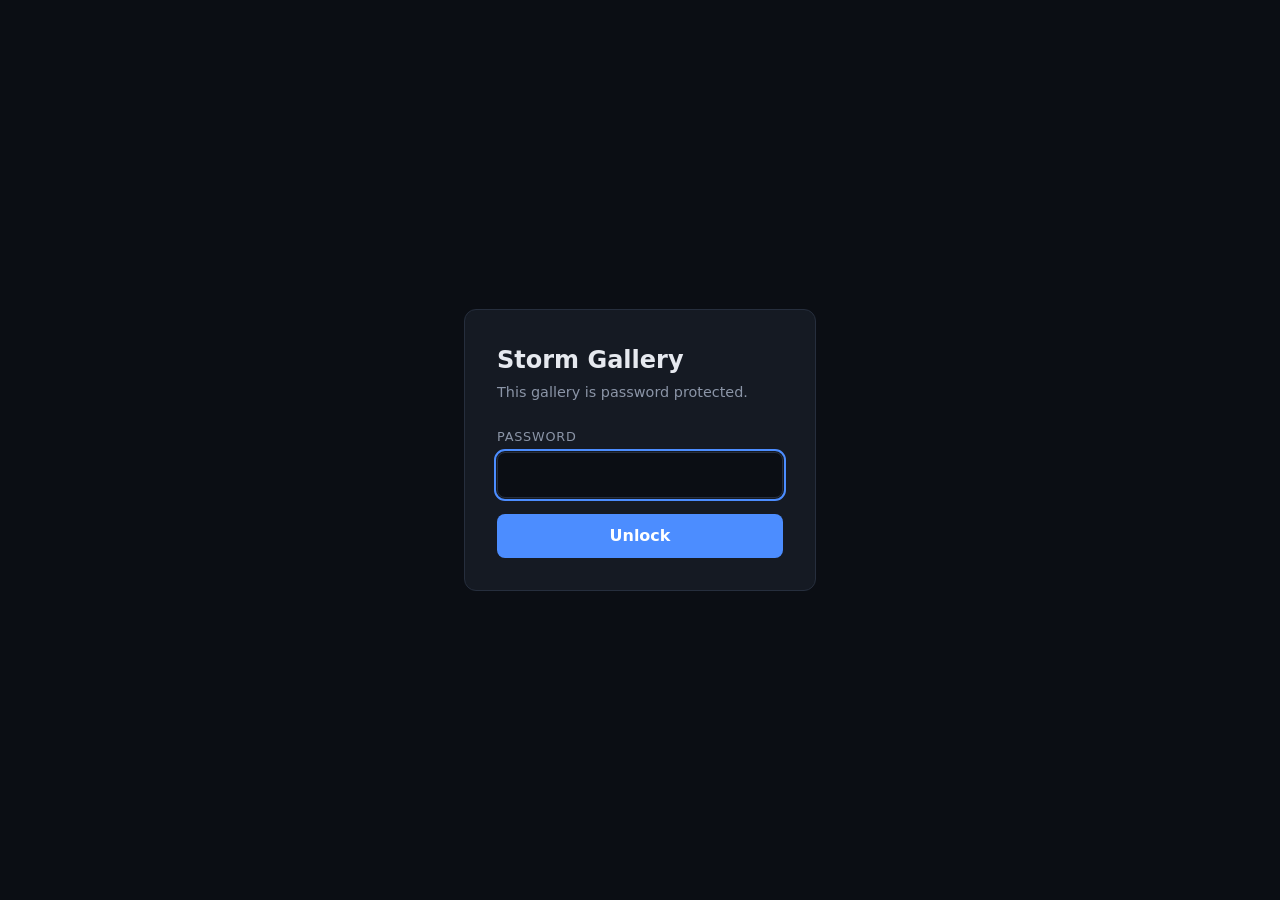
<file: index.html>
<!doctype html>
<html lang="en">
  <head>
    <meta charset="utf-8" />
    <meta name="viewport" content="width=device-width, initial-scale=1" />
    <meta name="robots" content="noindex, nofollow" />
    <title>Storm Gallery</title>
    <link rel="icon" href="favicon.svg" type="image/svg+xml" />
    <link rel="stylesheet" href="css/style.css" />
  </head>
  <body>
    <main id="lock" class="lock" hidden>
      <form id="lock-form" class="lock__card">
        <h1 class="lock__title">Storm Gallery</h1>
        <p class="lock__hint">This gallery is password protected.</p>
        <label class="lock__label" for="password">Password</label>
        <input
          id="password"
          class="lock__input"
          type="password"
          name="password"
          autocomplete="current-password"
          required
          autofocus
        />
        <p id="lock-error" class="lock__error" role="alert" hidden></p>
        <button class="lock__submit" type="submit">Unlock</button>
        <p id="lock-status" class="lock__status" role="status" hidden></p>
      </form>
    </main>

    <div id="gallery" class="gallery" hidden>
      <header class="gallery__header">
        <h1 class="gallery__title">Storm Gallery</h1>
        <div class="gallery__actions">
          <div id="special" class="special" hidden></div>
          <button id="lock-again" class="gallery__lock" type="button">Lock</button>
        </div>
      </header>
      <nav id="crumbs" class="crumbs" hidden></nav>
      <ul id="albums" class="albums"></ul>
    </div>

    <dialog id="viewer" class="viewer">
      <div class="viewer__bar">
        <h2 id="viewer-title" class="viewer__title"></h2>
        <div class="viewer__actions">
          <a id="viewer-ente" class="viewer__ente" href="#" target="_blank" rel="noopener noreferrer">Open in Ente</a>
          <button id="viewer-close" class="viewer__close" type="button" aria-label="Close album">Close</button>
        </div>
      </div>
      <div class="viewer__tabs" id="viewer-tabs" hidden></div>
      <div class="viewer__content" id="viewer-content">
        <iframe
          id="viewer-frame"
          class="viewer__frame"
          title="Album"
          allowfullscreen
          loading="lazy"
          referrerpolicy="no-referrer"
        ></iframe>
      </div>
    </dialog>

    <script type="module" src="js/app.js"></script>
  </body>
</html>
</file>
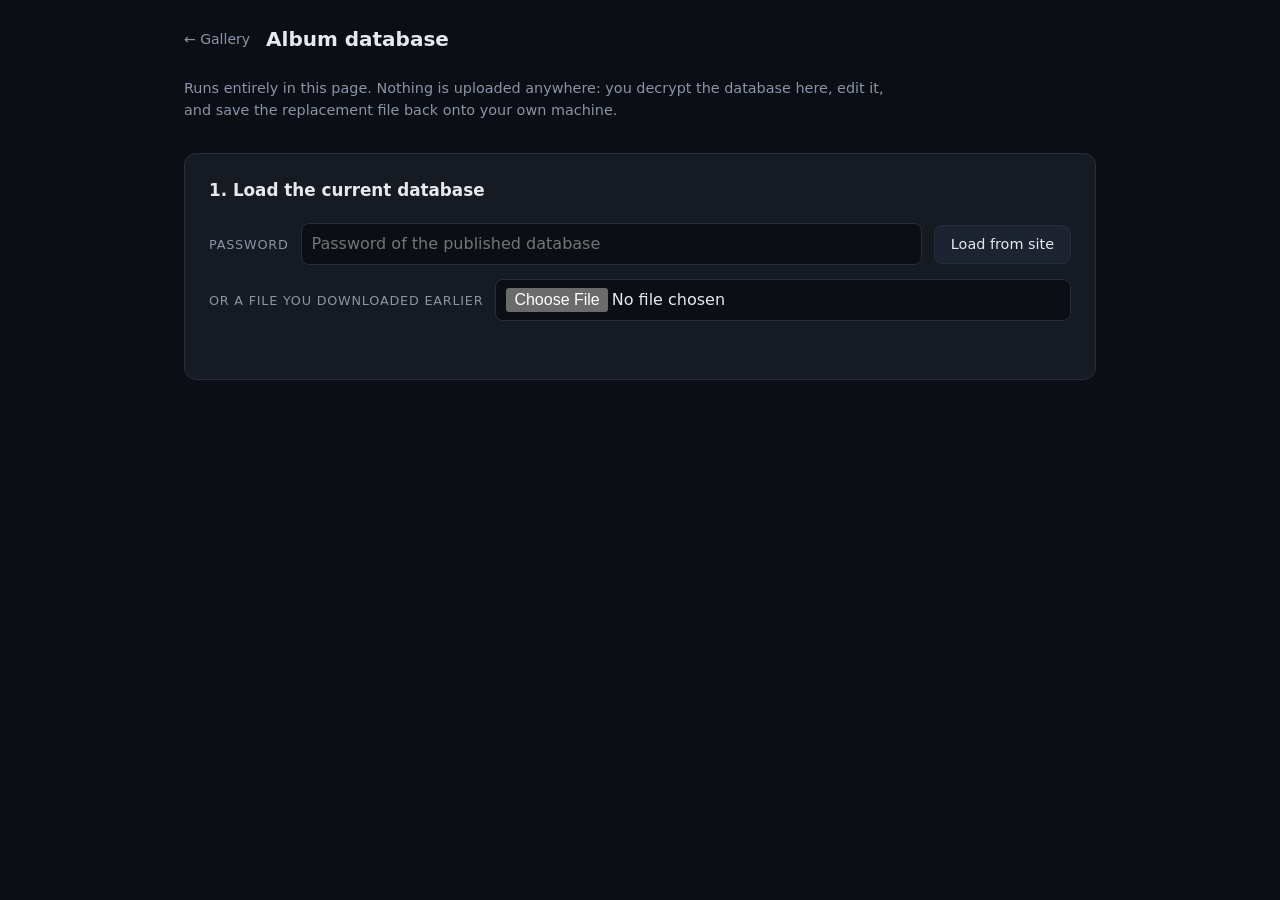
<file: admin.html>
<!doctype html>
<html lang="en">
  <head>
    <meta charset="utf-8" />
    <meta name="viewport" content="width=device-width, initial-scale=1" />
    <meta name="robots" content="noindex, nofollow" />
    <title>Storm Gallery — admin</title>
    <link rel="icon" href="favicon.svg" type="image/svg+xml" />
    <link rel="stylesheet" href="css/style.css" />
    <link rel="stylesheet" href="css/admin.css" />
  </head>
  <body class="admin">
    <header class="admin__bar">
      <a class="admin__home" href="index.html">&larr; Gallery</a>
      <h1 class="admin__title">Album database</h1>
    </header>

    <main class="admin__main">
      <p class="admin__lede">
        Runs entirely in this page. Nothing is uploaded anywhere: you decrypt the database
        here, edit it, and save the replacement file back onto your own machine.
      </p>

      <section class="panel" aria-labelledby="load-heading">
        <h2 id="load-heading" class="panel__heading">1. Load the current database</h2>

        <div class="row">
          <label class="row__label" for="load-password">Password</label>
          <input
            id="load-password"
            class="input"
            type="password"
            autocomplete="current-password"
            placeholder="Password of the published database"
          />
          <button id="load" class="btn" type="button">Load from site</button>
        </div>

        <div class="row">
          <label class="row__label" for="load-file">or a file you downloaded earlier</label>
          <input id="load-file" class="input" type="file" accept="application/json,.json" />
        </div>

        <p id="load-status" class="status" role="status"></p>
      </section>

      <section id="editor" class="panel" hidden aria-labelledby="edit-heading">
        <h2 id="edit-heading" class="panel__heading">
          2. Edit the albums <span id="album-count" class="pill"></span>
        </h2>

        <section class="subsection" aria-labelledby="specials-heading">
          <h3 id="specials-heading" class="add__heading">Header buttons</h3>
          <p class="hint">
            These two get a button beside <strong>Lock</strong> instead of a card in the
            grid, and each needs its own Ente public link. There can be only one of each.
            Unticking removes that album; use <em>Move to the grid</em> to keep it as a card.
          </p>

          <ul id="specials" class="records"></ul>
          <p id="special-status" class="status" role="status"></p>
        </section>

        <section class="subsection" aria-labelledby="grid-heading">
          <h3 id="grid-heading" class="add__heading">Albums in the grid</h3>
          <ul id="albums" class="records"></ul>
        </section>

        <form id="add-form" class="add">
          <h3 class="add__heading">Add an album to the grid</h3>

          <label class="add__label" for="add-source">Ente embed snippet or album link</label>
          <textarea
            id="add-source"
            class="input input--area"
            rows="2"
            placeholder='https://albums.ente.com/?t=...#...  or  &lt;iframe src="https://embed.ente.com/?t=...#..." ...&gt;'
          ></textarea>
          <p class="hint">
            Paste the embed snippet Ente gives you, or just the album link. Both are read,
            and the host does not matter &mdash; <code>albums.ente.com</code>,
            <code>embed.ente.com</code> and a custom domain all work. A link with only
            <code>?t=</code> and no <code>#</code> is accepted too. Everything added
            here is a card in the grid; the two header buttons are edited separately
            above.
          </p>

          <div class="grid grid--pair">
            <div>
              <label class="add__label" for="add-title">Title</label>
              <input id="add-title" class="input" type="text" placeholder="Iceland 2026" />
            </div>
            <div>
              <label class="add__label" for="add-description">Description (optional)</label>
              <input id="add-description" class="input" type="text" placeholder="Ring road, ten days" />
            </div>
            <div>
              <label class="add__label" for="add-token">Token</label>
              <input id="add-token" class="input" type="text" placeholder="filled in from the link" />
            </div>
            <div>
              <label class="add__label" for="add-collection">Collection key (optional)</label>
              <input id="add-collection" class="input" type="text" placeholder="filled in from the link" />
            </div>
            <div>
              <label class="add__label" for="add-parent">Parent album (optional)</label>
              <select id="add-parent" class="input">
                <option value="">— none (top level) —</option>
              </select>
            </div>
          </div>

          <p id="add-status" class="status" role="status"></p>
          <button id="add" class="btn" type="submit">Add album</button>
        </form>
      </section>

      <section id="output" class="panel" hidden aria-labelledby="output-heading">
        <h2 id="output-heading" class="panel__heading">3. Re-encrypt and download</h2>

        <label class="check">
          <input id="change-password" type="checkbox" />
          <span>Change the gallery password</span>
        </label>

        <p id="reuse-note" class="hint">
          Leave that unchecked and the new file is encrypted with the same password you
          loaded the database with. Tick it to set a different one.
        </p>

        <div id="new-password-block" hidden>
          <label class="row__label" for="new-password">New password</label>
          <input
            id="new-password"
            class="input input--wide"
            type="password"
            autocomplete="new-password"
            placeholder="Type the password the gallery should use"
          />
          <p id="password-note" class="hint"></p>
        </div>

        <button id="download" class="btn btn--primary" type="button">Encrypt and download</button>

        <p class="hint hint--tight">
          Passwords are held in this page's memory only. Nothing is written to cookies,
          <code>localStorage</code> or <code>sessionStorage</code>, nothing is sent anywhere,
          and the fields are emptied once they are no longer needed.
        </p>

        <p id="download-status" class="status" role="status"></p>

        <div class="callout">
          <strong>Then publish it:</strong> replace <code>albums.enc.json</code> in your repository
          with the file you just downloaded and push to <code>main</code>. The site serves whatever
          is committed there, so nothing changes until you do.
        </div>
      </section>
    </main>

    <script type="module" src="js/admin.js"></script>
  </body>
</html>
</file>
<file: css/style.css>
:root {
  color-scheme: dark;
  --bg: #0b0e14;
  --surface: #151a23;
  --surface-hover: #1d2431;
  --border: #262e3d;
  --text: #e6e9ef;
  --muted: #8b95a7;
  --accent: #4c8dff;
  --danger: #ff6b6b;
  --radius: 12px;
}

* {
  box-sizing: border-box;
}

body {
  margin: 0;
  min-height: 100vh;
  background: var(--bg);
  color: var(--text);
  font-family: system-ui, -apple-system, "Segoe UI", Roboto, sans-serif;
  line-height: 1.5;
}

[hidden] {
  display: none !important;
}

button {
  font: inherit;
  cursor: pointer;
}

.lock {
  display: grid;
  place-items: center;
  min-height: 100vh;
  padding: 1.5rem;
}

.lock__card {
  width: 100%;
  max-width: 22rem;
  padding: 2rem;
  background: var(--surface);
  border: 1px solid var(--border);
  border-radius: var(--radius);
}

.lock__title {
  margin: 0 0 0.25rem;
  font-size: 1.5rem;
}

.lock__hint {
  margin: 0 0 1.5rem;
  color: var(--muted);
  font-size: 0.9rem;
}

.lock__label {
  display: block;
  margin-bottom: 0.375rem;
  font-size: 0.8rem;
  text-transform: uppercase;
  letter-spacing: 0.06em;
  color: var(--muted);
}

.lock__input {
  width: 100%;
  padding: 0.625rem 0.75rem;
  background: var(--bg);
  border: 1px solid var(--border);
  border-radius: 8px;
  color: var(--text);
  font: inherit;
}

.lock__input:focus-visible {
  outline: 2px solid var(--accent);
  outline-offset: 1px;
}

.lock__submit {
  width: 100%;
  margin-top: 1rem;
  padding: 0.625rem;
  background: var(--accent);
  border: 0;
  border-radius: 8px;
  color: #fff;
  font-weight: 600;
}

.lock__submit:disabled {
  opacity: 0.6;
  cursor: progress;
}

.lock__error {
  margin: 0.75rem 0 0;
  color: var(--danger);
  font-size: 0.875rem;
}

.lock__status {
  margin: 0.75rem 0 0;
  color: var(--muted);
  font-size: 0.8rem;
}

.gallery {
  max-width: 72rem;
  margin: 0 auto;
  padding: 2rem 1.5rem 4rem;
}

.gallery__header {
  display: flex;
  align-items: center;
  justify-content: space-between;
  gap: 1rem;
  margin-bottom: 2rem;
}

.gallery__title {
  margin: 0;
  font-size: 1.75rem;
}

.gallery__actions {
  display: flex;
  align-items: center;
  flex-wrap: wrap;
  gap: 0.5rem;
}

.special {
  display: flex;
  align-items: center;
  flex-wrap: wrap;
  gap: 0.5rem;
}

.special__button {
  padding: 0.4rem 0.9rem;
  background: transparent;
  border: 1px solid var(--accent);
  border-radius: 999px;
  color: var(--accent);
  font-size: 0.85rem;
  font-weight: 600;
  /* the upload button is an <a> so it behaves like a real link */
  text-decoration: none;
  white-space: nowrap;
}

.special__button:hover,
.special__button:focus-visible {
  background: var(--accent);
  color: #fff;
}

.special__button--upload {
  border-style: dashed;
}

.gallery__lock {
  padding: 0.4rem 0.85rem;
  background: transparent;
  border: 1px solid var(--border);
  border-radius: 999px;
  color: var(--muted);
  font-size: 0.85rem;
}

.gallery__lock:hover {
  border-color: var(--accent);
  color: var(--text);
}

.albums {
  display: grid;
  grid-template-columns: repeat(auto-fill, minmax(15rem, 1fr));
  gap: 1rem;
  margin: 0;
  padding: 0;
  list-style: none;
}

/* The list item is the card, so the embed button and the Ente link can sit
   side by side inside it. A button cannot contain a link. */
.album-card {
  display: flex;
  flex-direction: column;
  background: var(--surface);
  border: 1px solid var(--border);
  border-radius: var(--radius);
  transition: background 120ms ease, border-color 120ms ease;
}

.album-card:hover {
  background: var(--surface-hover);
  border-color: var(--accent);
}

.album-card:has(.album:focus-visible) {
  outline: 2px solid var(--accent);
  outline-offset: 2px;
}

.album {
  display: flex;
  flex: 1 1 auto;
  flex-direction: column;
  align-items: flex-start;
  gap: 0.25rem;
  width: 100%;
  padding: 1.25rem;
  background: none;
  border: 0;
  border-radius: var(--radius);
  color: inherit;
  text-align: left;
}

.album:focus-visible {
  outline: none;
}

.album__ente {
  align-self: flex-start;
  margin: 0 1.25rem 1.1rem;
  padding: 0.15rem 0;
  border-bottom: 1px solid transparent;
  color: var(--muted);
  font-size: 0.8125rem;
  text-decoration: none;
}

.album__subalbums {
  align-self: flex-start;
  width: fit-content;
  padding: 0.25rem 0;
  background: none;
  border: none;
  border-bottom: 1px solid transparent;
  color: var(--accent);
  font-size: 0.8125rem;
  text-decoration: none;
  cursor: pointer;
}

.album__ente:hover,
.album__ente:focus-visible,
.album__subalbums:hover,
.album__subalbums:focus-visible {
  color: var(--accent);
  border-bottom-color: var(--accent);
}

.album__title {
  font-size: 1.05rem;
  font-weight: 600;
}

.album__description {
  color: var(--muted);
  font-size: 0.875rem;
}

.viewer {
  width: min(72rem, 96vw);
  max-width: none;
  height: 92vh;
  padding: 0;
  background: var(--bg);
  border: 1px solid var(--border);
  border-radius: var(--radius);
  color: var(--text);
}

.viewer::backdrop {
  background: rgb(0 0 0 / 70%);
}

.viewer__bar {
  display: flex;
  align-items: center;
  justify-content: space-between;
  gap: 1rem;
  padding: 0.75rem 1rem;
  border-bottom: 1px solid var(--border);
}

.viewer__title {
  margin: 0;
  font-size: 1rem;
}

.viewer__actions {
  display: flex;
  flex: 0 0 auto;
  align-items: center;
  gap: 0.75rem;
}

.viewer__ente {
  padding: 0.35rem 0.8rem;
  border: 1px solid var(--border);
  border-radius: 999px;
  color: var(--muted);
  font-size: 0.85rem;
  text-decoration: none;
  white-space: nowrap;
}

.viewer__ente:hover,
.viewer__ente:focus-visible {
  color: var(--accent);
  border-color: var(--accent);
}

.viewer__close {
  padding: 0.35rem 0.8rem;
  background: transparent;
  border: 1px solid var(--border);
  border-radius: 999px;
  color: var(--muted);
  font-size: 0.85rem;
}

.viewer__frame {
  display: block;
  width: 100%;
  height: calc(92vh - 3.4rem);
  border: 0;
}

.crumbs {
  display: flex;
  flex-wrap: wrap;
  align-items: center;
  gap: 0.5rem;
  margin-bottom: 1rem;
  color: var(--muted);
  font-size: 0.875rem;
}

.crumbs__item {
  background: none;
  border: none;
  padding: 0;
  color: var(--text);
  cursor: pointer;
  text-decoration: none;
}

.crumbs__item:hover,
.crumbs__item:focus-visible {
  color: var(--accent);
}

.crumbs__separator {
  opacity: 0.5;
}

.crumbs__current {
  color: var(--muted);
}

.viewer__tabs {
  display: flex;
  gap: 0.5rem;
  padding: 0.5rem 1rem 0 1rem;
  border-bottom: 1px solid var(--border);
}

.viewer__tab {
  padding: 0.375rem 0.75rem;
  background: none;
  border: none;
  border-bottom: 2px solid transparent;
  color: var(--muted);
  cursor: pointer;
  font-size: 0.875rem;
}

.viewer__tab:hover,
.viewer__tab:focus-visible {
  color: var(--text);
}

.viewer__tab.is-active {
  color: var(--text);
  border-bottom-color: var(--accent);
}

.viewer__content {
  flex: 1;
  display: flex;
  flex-direction: column;
  min-height: 0;
  height: 100%;
}

.viewer__frame {
  flex: 1;
  width: 100%;
  border: none;
  display: block;
}

.viewer__subalbums {
  flex: 1;
  overflow: auto;
  padding: 1rem;
}

.viewer__subalbums-list {
  display: grid;
  grid-template-columns: repeat(auto-fill, minmax(12rem, 1fr));
  gap: 0.75rem;
  list-style: none;
  margin: 0;
  padding: 0;
}
</file>
<file: css/admin.css>
.admin {
  background: var(--bg);
}

.admin__bar {
  display: flex;
  align-items: center;
  gap: 1rem;
  max-width: 60rem;
  margin: 0 auto;
  padding: 1.5rem 1.5rem 0;
}

.admin__home {
  color: var(--muted);
  font-size: 0.875rem;
  text-decoration: none;
}

.admin__home:hover {
  color: var(--text);
}

.admin__title {
  margin: 0;
  font-size: 1.25rem;
}

.admin__main {
  max-width: 60rem;
  margin: 0 auto;
  padding: 1.5rem;
}

.admin__lede {
  margin: 0 0 2rem;
  max-width: 44rem;
  color: var(--muted);
  font-size: 0.9rem;
}

.panel {
  margin-bottom: 1.5rem;
  padding: 1.5rem;
  background: var(--surface);
  border: 1px solid var(--border);
  border-radius: var(--radius);
}

.panel__heading {
  display: flex;
  align-items: center;
  gap: 0.625rem;
  margin: 0 0 1.25rem;
  font-size: 1.05rem;
}

.pill {
  padding: 0.1rem 0.5rem;
  background: var(--surface-hover);
  border: 1px solid var(--border);
  border-radius: 999px;
  color: var(--muted);
  font-size: 0.75rem;
  font-weight: 400;
}

.row {
  display: flex;
  flex-wrap: wrap;
  align-items: center;
  gap: 0.75rem;
  margin-bottom: 0.875rem;
}

.row__label {
  color: var(--muted);
  font-size: 0.8rem;
  text-transform: uppercase;
  letter-spacing: 0.06em;
}

.input {
  flex: 1 1 14rem;
  min-width: 0;
  padding: 0.5rem 0.625rem;
  background: var(--bg);
  border: 1px solid var(--border);
  border-radius: 8px;
  color: var(--text);
  font: inherit;
}

.input:focus-visible {
  outline: 2px solid var(--accent);
  outline-offset: 1px;
}

.input--wide {
  flex-basis: 100%;
  width: 100%;
  margin-bottom: 0.5rem;
}

.input--area {
  flex-basis: 100%;
  width: 100%;
  resize: vertical;
  font-family: ui-monospace, SFMono-Regular, Menlo, monospace;
  font-size: 0.8125rem;
}

.btn {
  flex: 0 0 auto;
  padding: 0.5rem 1rem;
  background: var(--surface-hover);
  border: 1px solid var(--border);
  border-radius: 8px;
  color: var(--text);
  font-size: 0.9rem;
}

.btn:hover {
  border-color: var(--accent);
}

.btn--primary {
  background: var(--accent);
  border-color: var(--accent);
  color: #fff;
  font-weight: 600;
}

.btn--primary:disabled,
.btn:disabled {
  opacity: 0.55;
  cursor: progress;
}

.btn--danger {
  color: var(--danger);
}

.status {
  min-height: 1.25rem;
  margin: 0.5rem 0 0;
  color: var(--muted);
  font-size: 0.85rem;
}

.status--error {
  color: var(--danger);
}

.status--ok {
  color: #6ee7a8;
}

.status--warn {
  color: #ffcc66;
}

.hint {
  margin: 0.375rem 0 1rem;
  color: var(--muted);
  font-size: 0.8rem;
}

.hint--warn {
  color: #ffcc66;
}

.hint--tight {
  margin: 1rem 0 0;
  max-width: 34rem;
  line-height: 1.45;
}

.check {
  display: flex;
  align-items: center;
  gap: 0.55rem;
  cursor: pointer;
  font-size: 0.925rem;
  user-select: none;
}

.check input {
  width: 1rem;
  height: 1rem;
  margin: 0;
  accent-color: var(--accent);
  cursor: pointer;
}

.records {
  display: grid;
  gap: 0.75rem;
  margin: 0 0 2rem;
  padding: 0;
  list-style: none;
}

.record {
  padding: 1rem;
  background: var(--bg);
  border: 1px solid var(--border);
  border-radius: 10px;
}

.record__head {
  display: flex;
  align-items: center;
  justify-content: space-between;
  /* Lets the id and the buttons stack on a narrow screen; see record__actions. */
  flex-wrap: wrap;
  gap: 1rem;
  margin-bottom: 0.75rem;
}

.record__title {
  margin: 0;
  font-size: 0.95rem;
  font-weight: 600;
}

.record--special {
  border-style: dashed;
}

.record--special:has(input[type="checkbox"]:checked) {
  border-style: solid;
}

.check--strong {
  font-size: 0.95rem;
  font-weight: 600;
}

.record__kind {
  margin-right: 0.5rem;
}

.record__actions {
  display: flex;
  flex: 0 0 auto;
  /* Two buttons plus the record's id do not fit a narrow screen otherwise, and
     flex will happily push them past the edge of the page. */
  flex-wrap: wrap;
  justify-content: flex-end;
  gap: 0.5rem;
}

.record__note {
  margin: 0.625rem 0 0;
  color: var(--muted);
  font-size: 0.8rem;
}

.record__note--warn {
  color: #ffcc66;
}

.subsection {
  margin-bottom: 1.75rem;
}

.record__id {
  color: var(--muted);
  font-family: ui-monospace, SFMono-Regular, Menlo, monospace;
  font-size: 0.75rem;
}

.grid {
  display: grid;
  grid-template-columns: repeat(auto-fit, minmax(15rem, 1fr));
  gap: 0.875rem;
}

/* Every album editor has exactly four fields. Left on auto-fit they wrap into
   three columns at desktop widths and strand the last one on a row of its own,
   so ask for a wider track here: two columns while there is room, and still one
   on a narrow screen because the track is capped at the container width. */
.grid--pair {
  grid-template-columns: repeat(auto-fit, minmax(min(100%, 22rem), 1fr));
}

.add {
  padding-top: 1.5rem;
  border-top: 1px solid var(--border);
}

.add__heading {
  margin: 0 0 1rem;
  font-size: 0.95rem;
}

.add__label {
  display: block;
  margin-bottom: 0.3rem;
  color: var(--muted);
  font-size: 0.75rem;
  text-transform: uppercase;
  letter-spacing: 0.06em;
}

.add .btn {
  margin-top: 0.5rem;
}

.callout {
  margin-top: 1.25rem;
  padding: 0.875rem 1rem;
  background: var(--bg);
  border-left: 3px solid var(--accent);
  border-radius: 0 8px 8px 0;
  color: var(--muted);
  font-size: 0.85rem;
}

.callout strong {
  color: var(--text);
}

code {
  padding: 0.05rem 0.3rem;
  background: var(--bg);
  border-radius: 4px;
  font-family: ui-monospace, SFMono-Regular, Menlo, monospace;
  font-size: 0.8125rem;
}

.record--nested {
  border-style: dashed;
}

.record--depth-1 {
  opacity: 0.98;
}

.record--depth-2 {
  opacity: 0.96;
}

.record--depth-3 {
  opacity: 0.94;
}
</file>
